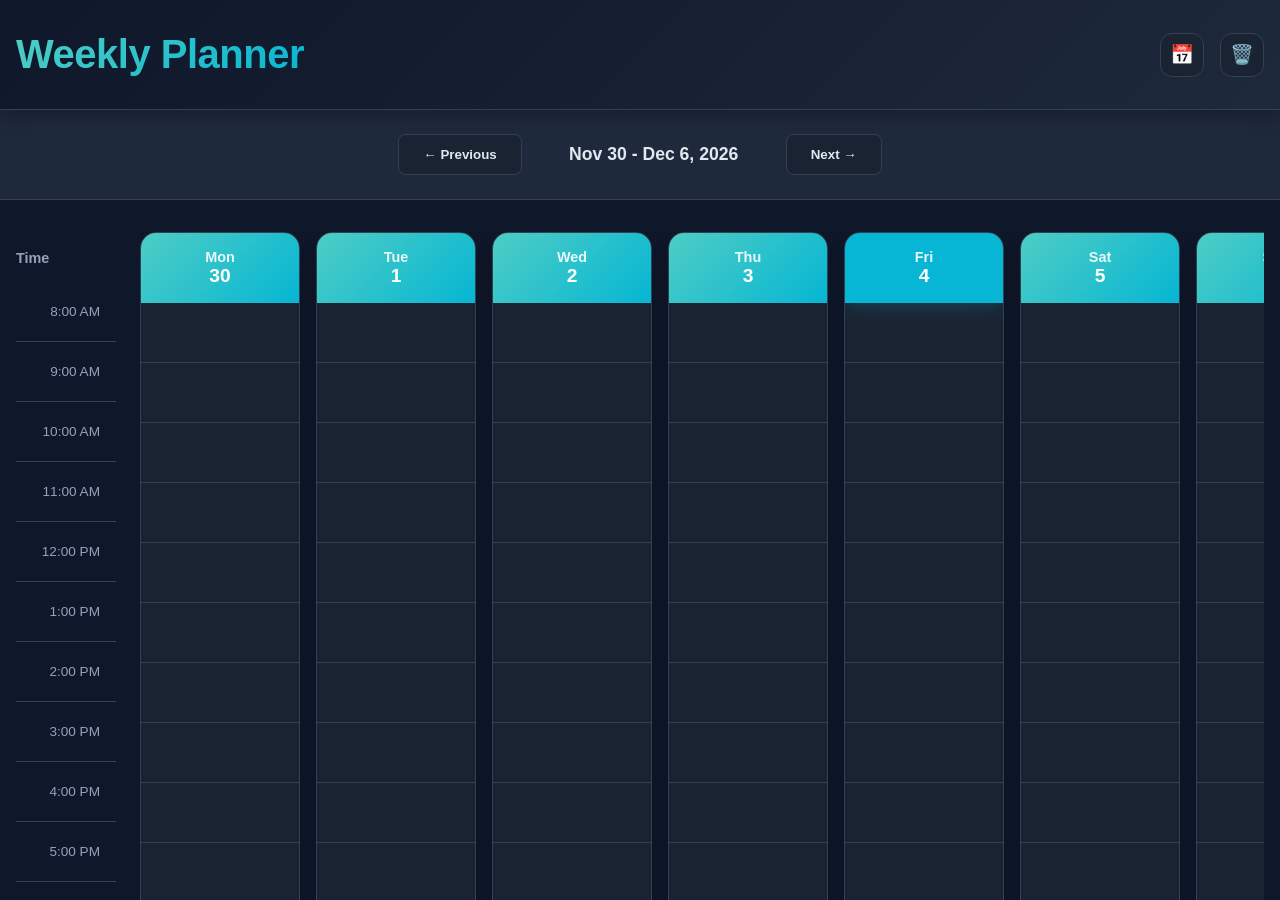
<file: index.html>
<!DOCTYPE html>
<html lang="en">
<head>
    <meta charset="UTF-8">
    <meta name="viewport" content="width=device-width, initial-scale=1.0">
    <title>Weekly Schedule Planner</title>
    <link rel="stylesheet" href="styles.css">
</head>
<body>
    <div class="app-container">
        <header class="header">
            <div class="header-content">
                <h1 class="app-title">Weekly Planner</h1>
                <div class="header-controls">
                    <button class="btn-icon" id="todayBtn" title="Go to Today">
                        <span>📅</span>
                    </button>
                    <button class="btn-icon" id="clearBtn" title="Clear All">
                        <span>🗑️</span>
                    </button>
                </div>
            </div>
        </header>

        <div class="week-navigation">
            <button class="nav-btn prev-week" id="prevWeek">← Previous</button>
            <span class="week-label" id="weekLabel"></span>
            <button class="nav-btn next-week" id="nextWeek">Next →</button>
        </div>

        <main class="schedule-container">
            <div class="schedule-wrapper">
                <div class="time-column">
                    <div class="time-header">Time</div>
                    <div class="time-slots" id="timeSlots"></div>
                </div>

                <div class="days-container" id="daysContainer"></div>
            </div>
        </main>
    </div>

    <!-- Quick Add Modal -->
    <div class="modal" id="quickAddModal">
        <div class="modal-content">
            <div class="modal-header">
                <h2>Add Event</h2>
                <button class="modal-close" id="closeModal">&times;</button>
            </div>
            <div class="modal-body">
                <input type="text" id="eventTitle" placeholder="Event name" class="input-field">
                <textarea id="eventDescription" placeholder="Description (optional)" class="input-field"></textarea>
                <div class="form-group">
                    <label>Start Time</label>
                    <select id="eventStartTime" class="input-field"></select>
                </div>
                <div class="form-group">
                    <label>Duration</label>
                    <select id="eventDuration" class="input-field">
                        <option value="1">30 min</option>
                        <option value="2" selected>1 hour</option>
                        <option value="3">1.5 hours</option>
                        <option value="4">2 hours</option>
                        <option value="6">3 hours</option>
                    </select>
                </div>
                <div class="form-group">
                    <label>Color</label>
                    <div class="color-picker">
                        <input type="radio" name="color" value="#FF6B6B" id="color1">
                        <label for="color1" class="color-option" style="background-color: #FF6B6B;"></label>
                        <input type="radio" name="color" value="#4ECDC4" id="color2" checked>
                        <label for="color2" class="color-option" style="background-color: #4ECDC4;"></label>
                        <input type="radio" name="color" value="#45B7D1" id="color3">
                        <label for="color3" class="color-option" style="background-color: #45B7D1;"></label>
                        <input type="radio" name="color" value="#FFA07A" id="color4">
                        <label for="color4" class="color-option" style="background-color: #FFA07A;"></label>
                        <input type="radio" name="color" value="#98D8C8" id="color5">
                        <label for="color5" class="color-option" style="background-color: #98D8C8;"></label>
                        <input type="radio" name="color" value="#F7DC6F" id="color6">
                        <label for="color6" class="color-option" style="background-color: #F7DC6F;"></label>
                    </div>
                </div>
            </div>
            <div class="modal-footer">
                <button class="btn-secondary" id="cancelBtn">Cancel</button>
                <button class="btn-primary" id="addEventBtn">Add Event</button>
            </div>
        </div>
    </div>

    <!-- Event Detail Modal -->
    <div class="modal" id="eventModal">
        <div class="modal-content modal-small">
            <div class="modal-header">
                <h2 id="eventTitle2"></h2>
                <button class="modal-close" id="closeEventModal">&times;</button>
            </div>
            <div class="modal-body">
                <p id="eventDesc"></p>
                <p class="event-time"><strong>Time:</strong> <span id="eventTime"></span></p>
            </div>
            <div class="modal-footer">
                <button class="btn-secondary" id="editEventBtn">Edit</button>
                <button class="btn-danger" id="deleteEventBtn">Delete</button>
                <button class="btn-primary" id="closeEventBtn">Close</button>
            </div>
        </div>
    </div>

    <!-- Edit Event Modal -->
    <div class="modal" id="editModal">
        <div class="modal-content">
            <div class="modal-header">
                <h2>Edit Event</h2>
                <button class="modal-close" id="closeEditModal">&times;</button>
            </div>
            <div class="modal-body">
                <input type="text" id="editEventTitle" placeholder="Event name" class="input-field">
                <textarea id="editEventDescription" placeholder="Description (optional)" class="input-field"></textarea>
                <div class="form-group">
                    <label>Start Time</label>
                    <select id="editEventStartTime" class="input-field"></select>
                </div>
                <div class="form-group">
                    <label>Duration</label>
                    <select id="editEventDuration" class="input-field">
                        <option value="1">30 min</option>
                        <option value="2">1 hour</option>
                        <option value="3">1.5 hours</option>
                        <option value="4">2 hours</option>
                        <option value="6">3 hours</option>
                    </select>
                </div>
                <div class="form-group">
                    <label>Color</label>
                    <div class="color-picker">
                        <input type="radio" name="editColor" value="#FF6B6B" id="editColor1">
                        <label for="editColor1" class="color-option" style="background-color: #FF6B6B;"></label>
                        <input type="radio" name="editColor" value="#4ECDC4" id="editColor2">
                        <label for="editColor2" class="color-option" style="background-color: #4ECDC4;"></label>
                        <input type="radio" name="editColor" value="#45B7D1" id="editColor3">
                        <label for="editColor3" class="color-option" style="background-color: #45B7D1;"></label>
                        <input type="radio" name="editColor" value="#FFA07A" id="editColor4">
                        <label for="editColor4" class="color-option" style="background-color: #FFA07A;"></label>
                        <input type="radio" name="editColor" value="#98D8C8" id="editColor5">
                        <label for="editColor5" class="color-option" style="background-color: #98D8C8;"></label>
                        <input type="radio" name="editColor" value="#F7DC6F" id="editColor6">
                        <label for="editColor6" class="color-option" style="background-color: #F7DC6F;"></label>
                    </div>
                </div>
            </div>
            <div class="modal-footer">
                <button class="btn-secondary" id="cancelEditBtn">Cancel</button>
                <button class="btn-primary" id="updateEventBtn">Update Event</button>
            </div>
        </div>
    </div>

    <script src="script.js"></script>
</body>
</html>
</file>
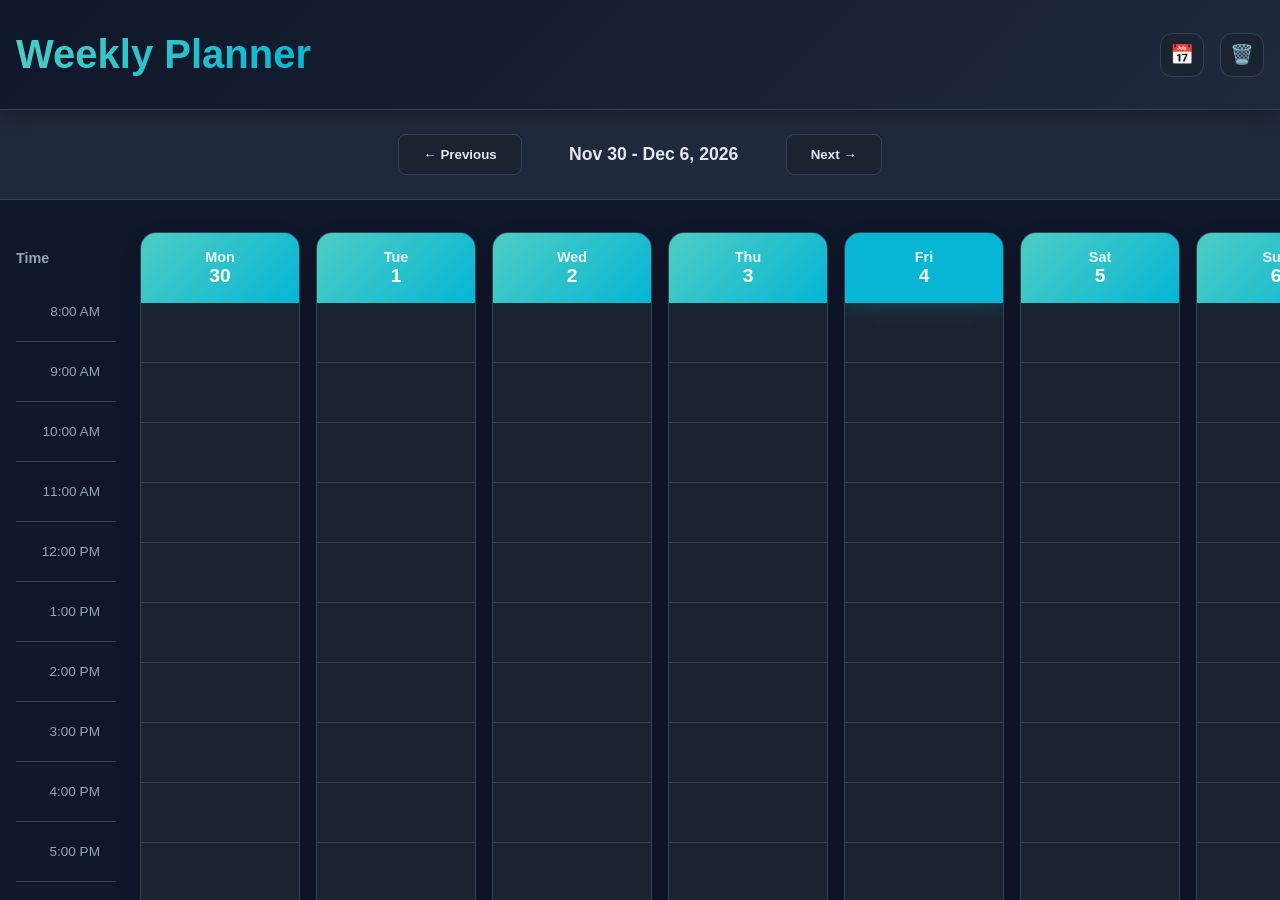
<file: schedule-standalone.html>
<!DOCTYPE html>
<html lang="en">
<head>
    <meta charset="UTF-8">
    <meta name="viewport" content="width=device-width, initial-scale=1.0">
    <title>Weekly Schedule Planner</title>
    <style>
        * {
            margin: 0;
            padding: 0;
            box-sizing: border-box;
        }
        :root {
            --primary-color: #4ECDC4;
            --dark-bg: #0F172A;
            --light-bg: #1E293B;
            --card-bg: #1A2332;
            --text-primary: #E2E8F0;
            --text-secondary: #94A3B8;
            --border-color: #334155;
            --accent-color: #06B6D4;
        }
        html, body {
            height: 100%;
            font-family: 'Segoe UI', Tahoma, Geneva, Verdana, sans-serif;
            background-color: var(--dark-bg);
            color: var(--text-primary);
            scroll-behavior: smooth;
        }
        body { overflow-x: hidden; }
        .header {
            background: linear-gradient(135deg, var(--dark-bg) 0%, var(--light-bg) 100%);
            border-bottom: 1px solid var(--border-color);
            padding: 2rem 1rem;
            position: sticky;
            top: 0;
            z-index: 100;
            box-shadow: 0 4px 20px rgba(0, 0, 0, 0.3);
        }
        .header-content {
            max-width: 1400px;
            margin: 0 auto;
            display: flex;
            justify-content: space-between;
            align-items: center;
        }
        .app-title {
            font-size: 2.5rem;
            font-weight: 700;
            background: linear-gradient(135deg, var(--primary-color), var(--accent-color));
            -webkit-background-clip: text;
            -webkit-text-fill-color: transparent;
            background-clip: text;
        }
        .header-controls { display: flex; gap: 1rem; }
        .btn-icon {
            background: var(--card-bg);
            border: 1px solid var(--border-color);
            color: var(--text-primary);
            width: 44px;
            height: 44px;
            border-radius: 12px;
            cursor: pointer;
            font-size: 1.2rem;
            display: flex;
            align-items: center;
            justify-content: center;
            transition: all 0.3s ease;
        }
        .btn-icon:hover {
            background: var(--primary-color);
            border-color: var(--primary-color);
            transform: scale(1.05);
        }
        .week-navigation {
            display: flex;
            justify-content: center;
            align-items: center;
            gap: 2rem;
            padding: 1.5rem 1rem;
            background: var(--light-bg);
            border-bottom: 1px solid var(--border-color);
        }
        .nav-btn {
            background: var(--card-bg);
            border: 1px solid var(--border-color);
            color: var(--text-primary);
            padding: 0.75rem 1.5rem;
            border-radius: 8px;
            cursor: pointer;
            font-weight: 600;
            transition: all 0.3s ease;
        }
        .nav-btn:hover {
            background: var(--primary-color);
            border-color: var(--primary-color);
            transform: translateY(-2px);
        }
        .week-label {
            font-size: 1.1rem;
            font-weight: 600;
            color: var(--text-primary);
            min-width: 200px;
            text-align: center;
        }
        .app-container {
            display: flex;
            flex-direction: column;
            height: 100vh;
            background-color: var(--dark-bg);
        }
        .schedule-container {
            flex: 1;
            overflow-y: auto;
            padding: 2rem 1rem;
            background-color: var(--dark-bg);
        }
        .schedule-wrapper {
            max-width: 1400px;
            margin: 0 auto;
            display: flex;
            gap: 1.5rem;
        }
        .time-column {
            width: 100px;
            flex-shrink: 0;
        }
        .time-header {
            font-weight: 600;
            color: var(--text-secondary);
            font-size: 0.9rem;
            height: 50px;
            display: flex;
            align-items: flex-end;
            padding-bottom: 1rem;
        }
        .time-slots { display: flex; flex-direction: column; }
        .time-slot {
            height: 60px;
            display: flex;
            align-items: center;
            justify-content: flex-end;
            padding-right: 1rem;
            color: var(--text-secondary);
            font-size: 0.85rem;
            font-weight: 500;
            border-bottom: 1px solid var(--border-color);
        }
        .days-container {
            flex: 1;
            display: grid;
            grid-template-columns: repeat(7, 1fr);
            gap: 1rem;
        }
        .day-column {
            background: var(--card-bg);
            border-radius: 16px;
            border: 1px solid var(--border-color);
            overflow: hidden;
            display: flex;
            flex-direction: column;
            min-width: 160px;
            box-shadow: 0 4px 15px rgba(0, 0, 0, 0.2);
            transition: all 0.3s ease;
        }
        .day-column:hover {
            border-color: var(--primary-color);
            box-shadow: 0 8px 25px rgba(78, 205, 196, 0.1);
            transform: translateY(-2px);
        }
        .day-header {
            background: linear-gradient(135deg, var(--primary-color), var(--accent-color));
            padding: 1rem;
            color: white;
            font-weight: 700;
            text-align: center;
            min-height: 50px;
            display: flex;
            flex-direction: column;
            justify-content: center;
        }
        .day-name { font-size: 0.9rem; opacity: 0.9; }
        .day-date { font-size: 1.2rem; font-weight: 700; }
        .day-today .day-header {
            background: linear-gradient(135deg, var(--accent-color), #06B6D4);
            box-shadow: 0 0 20px rgba(6, 182, 212, 0.3);
        }
        .day-slots {
            flex: 1;
            display: flex;
            flex-direction: column;
            position: relative;
        }
        .day-slot {
            height: 60px;
            border-bottom: 1px solid var(--border-color);
            position: relative;
            transition: all 0.2s ease;
            cursor: pointer;
        }
        .day-slot:hover {
            background-color: rgba(78, 205, 196, 0.1);
        }
        .event {
            position: absolute;
            left: 8px;
            right: 8px;
            border-radius: 8px;
            padding: 0.5rem;
            cursor: pointer;
            font-size: 0.8rem;
            font-weight: 600;
            overflow: hidden;
            text-overflow: ellipsis;
            white-space: nowrap;
            transition: all 0.3s ease;
            box-shadow: 0 2px 8px rgba(0, 0, 0, 0.3);
            border-left: 4px solid;
            color: white;
        }
        .event:hover {
            transform: translateX(4px);
            box-shadow: 0 4px 12px rgba(0, 0, 0, 0.4);
        }
        .modal {
            display: none;
            position: fixed;
            top: 0;
            left: 0;
            right: 0;
            bottom: 0;
            background-color: rgba(0, 0, 0, 0.7);
            z-index: 1000;
            align-items: center;
            justify-content: center;
        }
        .modal.active { display: flex; }
        .modal-content {
            background: var(--light-bg);
            border-radius: 16px;
            border: 1px solid var(--border-color);
            width: 90%;
            max-width: 500px;
            max-height: 90vh;
            overflow-y: auto;
            box-shadow: 0 20px 60px rgba(0, 0, 0, 0.4);
            animation: slideUp 0.3s ease;
        }
        @keyframes slideUp {
            from { transform: translateY(20px); opacity: 0; }
            to { transform: translateY(0); opacity: 1; }
        }
        .modal-header {
            display: flex;
            justify-content: space-between;
            align-items: center;
            padding: 1.5rem;
            border-bottom: 1px solid var(--border-color);
        }
        .modal-close {
            background: none;
            border: none;
            color: var(--text-primary);
            font-size: 2rem;
            cursor: pointer;
            padding: 0;
        }
        .modal-close:hover { color: var(--primary-color); }
        .modal-body {
            padding: 1.5rem;
            display: flex;
            flex-direction: column;
            gap: 1rem;
        }
        .modal-footer {
            display: flex;
            gap: 1rem;
            padding: 1.5rem;
            border-top: 1px solid var(--border-color);
            justify-content: flex-end;
        }
        .input-field {
            width: 100%;
            padding: 0.75rem 1rem;
            background: var(--card-bg);
            border: 1px solid var(--border-color);
            border-radius: 8px;
            color: var(--text-primary);
            font-size: 1rem;
            transition: all 0.3s ease;
            font-family: inherit;
        }
        .input-field:focus {
            outline: none;
            border-color: var(--primary-color);
            background: var(--dark-bg);
            box-shadow: 0 0 0 3px rgba(78, 205, 196, 0.1);
        }
        textarea.input-field { resize: vertical; min-height: 100px; }
        .form-group {
            display: flex;
            flex-direction: column;
            gap: 0.5rem;
        }
        .form-group label {
            font-weight: 600;
            color: var(--text-primary);
            font-size: 0.95rem;
        }
        .color-picker {
            display: flex;
            gap: 0.8rem;
            flex-wrap: wrap;
        }
        .color-picker input { display: none; }
        .color-option {
            width: 40px;
            height: 40px;
            border-radius: 8px;
            cursor: pointer;
            transition: all 0.3s ease;
            border: 3px solid transparent;
        }
        .color-picker input:checked + .color-option {
            border-color: white;
            transform: scale(1.1);
            box-shadow: 0 0 15px rgba(78, 205, 196, 0.5);
        }
        .btn-primary, .btn-secondary, .btn-danger {
            padding: 0.75rem 1.5rem;
            border: none;
            border-radius: 8px;
            font-weight: 600;
            cursor: pointer;
            transition: all 0.3s ease;
            font-size: 1rem;
        }
        .btn-primary {
            background: linear-gradient(135deg, var(--primary-color), var(--accent-color));
            color: white;
        }
        .btn-primary:hover {
            transform: translateY(-2px);
            box-shadow: 0 8px 20px rgba(78, 205, 196, 0.3);
        }
        .btn-secondary {
            background: var(--card-bg);
            color: var(--text-primary);
            border: 1px solid var(--border-color);
        }
        .btn-secondary:hover {
            background: var(--border-color);
            transform: translateY(-2px);
        }
        .btn-danger {
            background: #EF4444;
            color: white;
        }
        .btn-danger:hover {
            background: #DC2626;
            transform: translateY(-2px);
        }
        @media (max-width: 768px) {
            .days-container { grid-template-columns: repeat(2, 1fr); }
            .time-column { display: none; }
        }
    </style>
</head>
<body>
    <div class="app-container">
        <header class="header">
            <div class="header-content">
                <h1 class="app-title">Weekly Planner</h1>
                <div class="header-controls">
                    <button class="btn-icon" id="todayBtn" title="Go to Today">📅</button>
                    <button class="btn-icon" id="clearBtn" title="Clear All">🗑️</button>
                </div>
            </div>
        </header>

        <div class="week-navigation">
            <button class="nav-btn" id="prevWeek">← Previous</button>
            <span class="week-label" id="weekLabel"></span>
            <button class="nav-btn" id="nextWeek">Next →</button>
        </div>

        <main class="schedule-container">
            <div class="schedule-wrapper">
                <div class="time-column">
                    <div class="time-header">Time</div>
                    <div class="time-slots" id="timeSlots"></div>
                </div>
                <div class="days-container" id="daysContainer"></div>
            </div>
        </main>
    </div>

    <div class="modal" id="quickAddModal">
        <div class="modal-content">
            <div class="modal-header">
                <h2>Add Event</h2>
                <button class="modal-close" id="closeModal">&times;</button>
            </div>
            <div class="modal-body">
                <input type="text" id="eventTitle" placeholder="Event name" class="input-field">
                <textarea id="eventDescription" placeholder="Description (optional)" class="input-field"></textarea>
                <div class="form-group">
                    <label>Start Time</label>
                    <select id="eventStartTime" class="input-field"></select>
                </div>
                <div class="form-group">
                    <label>Duration</label>
                    <select id="eventDuration" class="input-field">
                        <option value="1">30 min</option>
                        <option value="2" selected>1 hour</option>
                        <option value="3">1.5 hours</option>
                        <option value="4">2 hours</option>
                        <option value="6">3 hours</option>
                    </select>
                </div>
                <div class="form-group">
                    <label>Color</label>
                    <div class="color-picker">
                        <input type="radio" name="color" value="#FF6B6B" id="color1"><label for="color1" class="color-option" style="background-color: #FF6B6B;"></label>
                        <input type="radio" name="color" value="#4ECDC4" id="color2" checked><label for="color2" class="color-option" style="background-color: #4ECDC4;"></label>
                        <input type="radio" name="color" value="#45B7D1" id="color3"><label for="color3" class="color-option" style="background-color: #45B7D1;"></label>
                        <input type="radio" name="color" value="#FFA07A" id="color4"><label for="color4" class="color-option" style="background-color: #FFA07A;"></label>
                        <input type="radio" name="color" value="#98D8C8" id="color5"><label for="color5" class="color-option" style="background-color: #98D8C8;"></label>
                        <input type="radio" name="color" value="#F7DC6F" id="color6"><label for="color6" class="color-option" style="background-color: #F7DC6F;"></label>
                    </div>
                </div>
            </div>
            <div class="modal-footer">
                <button class="btn-secondary" id="cancelBtn">Cancel</button>
                <button class="btn-primary" id="addEventBtn">Add Event</button>
            </div>
        </div>
    </div>

    <div class="modal" id="eventModal">
        <div class="modal-content" style="max-width: 400px;">
            <div class="modal-header">
                <h2 id="eventTitle2"></h2>
                <button class="modal-close" id="closeEventModal">&times;</button>
            </div>
            <div class="modal-body">
                <p id="eventDesc"></p>
                <p style="color: var(--text-secondary); font-size: 0.95rem;"><strong>Time:</strong> <span id="eventTime"></span></p>
            </div>
            <div class="modal-footer">
                <button class="btn-secondary" id="editEventBtn">Edit</button>
                <button class="btn-danger" id="deleteEventBtn">Delete</button>
                <button class="btn-primary" id="closeEventBtn">Close</button>
            </div>
        </div>
    </div>

    <div class="modal" id="editModal">
        <div class="modal-content">
            <div class="modal-header">
                <h2>Edit Event</h2>
                <button class="modal-close" id="closeEditModal">&times;</button>
            </div>
            <div class="modal-body">
                <input type="text" id="editEventTitle" placeholder="Event name" class="input-field">
                <textarea id="editEventDescription" placeholder="Description (optional)" class="input-field"></textarea>
                <div class="form-group">
                    <label>Start Time</label>
                    <select id="editEventStartTime" class="input-field"></select>
                </div>
                <div class="form-group">
                    <label>Duration</label>
                    <select id="editEventDuration" class="input-field">
                        <option value="1">30 min</option>
                        <option value="2">1 hour</option>
                        <option value="3">1.5 hours</option>
                        <option value="4">2 hours</option>
                        <option value="6">3 hours</option>
                    </select>
                </div>
                <div class="form-group">
                    <label>Color</label>
                    <div class="color-picker">
                        <input type="radio" name="editColor" value="#FF6B6B" id="editColor1"><label for="editColor1" class="color-option" style="background-color: #FF6B6B;"></label>
                        <input type="radio" name="editColor" value="#4ECDC4" id="editColor2"><label for="editColor2" class="color-option" style="background-color: #4ECDC4;"></label>
                        <input type="radio" name="editColor" value="#45B7D1" id="editColor3"><label for="editColor3" class="color-option" style="background-color: #45B7D1;"></label>
                        <input type="radio" name="editColor" value="#FFA07A" id="editColor4"><label for="editColor4" class="color-option" style="background-color: #FFA07A;"></label>
                        <input type="radio" name="editColor" value="#98D8C8" id="editColor5"><label for="editColor5" class="color-option" style="background-color: #98D8C8;"></label>
                        <input type="radio" name="editColor" value="#F7DC6F" id="editColor6"><label for="editColor6" class="color-option" style="background-color: #F7DC6F;"></label>
                    </div>
                </div>
            </div>
            <div class="modal-footer">
                <button class="btn-secondary" id="cancelEditBtn">Cancel</button>
                <button class="btn-primary" id="updateEventBtn">Update Event</button>
            </div>
        </div>
    </div>

    <script>
        class SchedulePlanner {
            constructor() {
                this.currentDate = new Date();
                this.events = this.loadEvents();
                this.selectedEvent = null;
                this.selectedDay = null;
                this.init();
            }
            init() {
                this.setupEventListeners();
                this.generateTimeSlots();
                this.render();
            }
            setupEventListeners() {
                document.getElementById('prevWeek').addEventListener('click', () => this.previousWeek());
                document.getElementById('nextWeek').addEventListener('click', () => this.nextWeek());
                document.getElementById('todayBtn').addEventListener('click', () => this.goToToday());
                document.getElementById('clearBtn').addEventListener('click', () => this.clearAllEvents());
                document.getElementById('closeModal').addEventListener('click', () => this.closeQuickAddModal());
                document.getElementById('cancelBtn').addEventListener('click', () => this.closeQuickAddModal());
                document.getElementById('addEventBtn').addEventListener('click', () => this.addEvent());
                document.getElementById('closeEventModal').addEventListener('click', () => this.closeEventModal());
                document.getElementById('closeEventBtn').addEventListener('click', () => this.closeEventModal());
                document.getElementById('deleteEventBtn').addEventListener('click', () => this.deleteEvent());
                document.getElementById('editEventBtn').addEventListener('click', () => this.openEditModal());
                document.getElementById('closeEditModal').addEventListener('click', () => this.closeEditModal());
                document.getElementById('cancelEditBtn').addEventListener('click', () => this.closeEditModal());
                document.getElementById('updateEventBtn').addEventListener('click', () => this.updateEvent());
                document.getElementById('quickAddModal').addEventListener('click', (e) => { if (e.target.id === 'quickAddModal') this.closeQuickAddModal(); });
                document.getElementById('eventModal').addEventListener('click', (e) => { if (e.target.id === 'eventModal') this.closeEventModal(); });
                document.getElementById('editModal').addEventListener('click', (e) => { if (e.target.id === 'editModal') this.closeEditModal(); });
                document.addEventListener('keydown', (e) => { if (e.key === 'Escape') { this.closeQuickAddModal(); this.closeEventModal(); this.closeEditModal(); } });
            }
            generateTimeSlots() {
                const timeSlots = document.getElementById('timeSlots');
                timeSlots.innerHTML = '';
                for (let i = 8; i <= 22; i++) {
                    const slot = document.createElement('div');
                    slot.className = 'time-slot';
                    const hour = i > 12 ? i - 12 : i;
                    const ampm = i >= 12 ? 'PM' : 'AM';
                    slot.textContent = `${hour}:00 ${ampm}`;
                    timeSlots.appendChild(slot);
                }
                this.populateTimeSelectors();
            }
            populateTimeSelectors() {
                ['eventStartTime', 'editEventStartTime'].forEach(selectorId => {
                    const selector = document.getElementById(selectorId);
                    selector.innerHTML = '';
                    for (let i = 8; i <= 22; i++) {
                        const option = document.createElement('option');
                        option.value = i;
                        const hour = i > 12 ? i - 12 : i;
                        const ampm = i >= 12 ? 'PM' : 'AM';
                        option.textContent = `${hour}:00 ${ampm}`;
                        selector.appendChild(option);
                    }
                });
            }
            getWeekDays() {
                const start = new Date(this.currentDate);
                start.setDate(start.getDate() - start.getDay() + 1);
                const days = [];
                for (let i = 0; i < 7; i++) {
                    const date = new Date(start);
                    date.setDate(date.getDate() + i);
                    days.push(date);
                }
                return days;
            }
            updateWeekLabel() {
                const days = this.getWeekDays();
                const start = days[0];
                const end = days[6];
                const startMonth = start.toLocaleDateString('en-US', { month: 'short', day: 'numeric' });
                const endMonth = end.toLocaleDateString('en-US', { month: 'short', day: 'numeric', year: 'numeric' });
                document.getElementById('weekLabel').textContent = `${startMonth} - ${endMonth}`;
            }
            render() {
                this.updateWeekLabel();
                const daysContainer = document.getElementById('daysContainer');
                daysContainer.innerHTML = '';
                this.getWeekDays().forEach(date => {
                    const dayColumn = this.createDayColumn(date);
                    daysContainer.appendChild(dayColumn);
                });
            }
            createDayColumn(date) {
                const dayColumn = document.createElement('div');
                const dateStr = this.getDateString(date);
                const isToday = this.isToday(date);
                dayColumn.className = `day-column ${isToday ? 'day-today' : ''}`;
                const dayName = date.toLocaleDateString('en-US', { weekday: 'short' });
                const dayDate = date.getDate();
                const header = document.createElement('div');
                header.className = 'day-header';
                header.innerHTML = `<div class="day-name">${dayName}</div><div class="day-date">${dayDate}</div>`;
                const slotsContainer = document.createElement('div');
                slotsContainer.className = 'day-slots';
                for (let hour = 8; hour <= 22; hour++) {
                    const slot = document.createElement('div');
                    slot.className = 'day-slot empty';
                    slot.dataset.hour = hour;
                    slot.dataset.date = dateStr;
                    slot.addEventListener('click', (e) => {
                        if (!e.target.classList.contains('event')) {
                            this.selectedDay = dateStr;
                            this.openQuickAddModal(hour);
                        }
                    });
                    slotsContainer.appendChild(slot);
                }
                dayColumn.appendChild(header);
                dayColumn.appendChild(slotsContainer);
                this.renderEventsForDay(slotsContainer, dateStr);
                return dayColumn;
            }
            renderEventsForDay(slotsContainer, dateStr) {
                const dayEvents = this.events.filter(e => e.date === dateStr);
                dayEvents.forEach(event => {
                    const firstSlot = slotsContainer.querySelector(`[data-hour="${event.startTime}"]`);
                    if (firstSlot) {
                        const eventElement = document.createElement('div');
                        eventElement.className = 'event';
                        eventElement.style.backgroundColor = event.color;
                        eventElement.style.borderLeftColor = event.color;
                        eventElement.textContent = event.title;
                        eventElement.style.height = (event.duration * 60) + 'px';
                        eventElement.addEventListener('click', (e) => {
                            e.stopPropagation();
                            this.selectedEvent = event;
                            this.showEventModal(event);
                        });
                        firstSlot.appendChild(eventElement);
                        firstSlot.classList.remove('empty');
                    }
                });
            }
            openQuickAddModal(hour) {
                document.getElementById('eventTitle').value = '';
                document.getElementById('eventDescription').value = '';
                document.getElementById('eventStartTime').value = hour;
                document.getElementById('eventDuration').value = '2';
                document.getElementById('color2').checked = true;
                document.getElementById('quickAddModal').classList.add('active');
                document.getElementById('eventTitle').focus();
            }
            closeQuickAddModal() {
                document.getElementById('quickAddModal').classList.remove('active');
            }
            addEvent() {
                const title = document.getElementById('eventTitle').value.trim();
                const description = document.getElementById('eventDescription').value.trim();
                const startTime = parseInt(document.getElementById('eventStartTime').value);
                const duration = parseInt(document.getElementById('eventDuration').value);
                const color = document.querySelector('input[name="color"]:checked').value;
                if (!title) { alert('Please enter an event title'); return; }
                this.events.push({
                    id: Date.now(),
                    date: this.selectedDay,
                    title, description, startTime, duration, color
                });
                this.saveEvents();
                this.closeQuickAddModal();
                this.render();
            }
            showEventModal(event) {
                document.getElementById('eventTitle2').textContent = event.title;
                document.getElementById('eventDesc').textContent = event.description || 'No description';
                const hour = event.startTime > 12 ? event.startTime - 12 : event.startTime;
                const ampm = event.startTime >= 12 ? 'PM' : 'AM';
                const endHour = event.startTime + event.duration > 12 ? event.startTime + event.duration - 12 : event.startTime + event.duration;
                const endAmpm = event.startTime + event.duration >= 12 ? 'PM' : 'AM';
                document.getElementById('eventTime').textContent = `${hour}:00 ${ampm} - ${endHour}:00 ${endAmpm}`;
                document.getElementById('eventModal').classList.add('active');
            }
            closeEventModal() { document.getElementById('eventModal').classList.remove('active'); }
            openEditModal() {
                const event = this.selectedEvent;
                document.getElementById('editEventTitle').value = event.title;
                document.getElementById('editEventDescription').value = event.description;
                document.getElementById('editEventStartTime').value = event.startTime;
                document.getElementById('editEventDuration').value = event.duration;
                document.querySelector(`input[name="editColor"][value="${event.color}"]`).checked = true;
                this.closeEventModal();
                document.getElementById('editModal').classList.add('active');
            }
            closeEditModal() { document.getElementById('editModal').classList.remove('active'); }
            updateEvent() {
                const event = this.selectedEvent;
                event.title = document.getElementById('editEventTitle').value.trim();
                event.description = document.getElementById('editEventDescription').value.trim();
                event.startTime = parseInt(document.getElementById('editEventStartTime').value);
                event.duration = parseInt(document.getElementById('editEventDuration').value);
                event.color = document.querySelector('input[name="editColor"]:checked').value;
                if (!event.title) { alert('Please enter an event title'); return; }
                this.saveEvents();
                this.closeEditModal();
                this.render();
            }
            deleteEvent() {
                if (confirm('Delete this event?')) {
                    const index = this.events.findIndex(e => e.id === this.selectedEvent.id);
                    if (index > -1) {
                        this.events.splice(index, 1);
                        this.saveEvents();
                        this.closeEventModal();
                        this.render();
                    }
                }
            }
            previousWeek() { this.currentDate.setDate(this.currentDate.getDate() - 7); this.render(); }
            nextWeek() { this.currentDate.setDate(this.currentDate.getDate() + 7); this.render(); }
            goToToday() { this.currentDate = new Date(); this.render(); }
            clearAllEvents() {
                if (confirm('Delete all events?')) {
                    this.events = [];
                    this.saveEvents();
                    this.render();
                }
            }
            getDateString(date) {
                const year = date.getFullYear();
                const month = String(date.getMonth() + 1).padStart(2, '0');
                const day = String(date.getDate()).padStart(2, '0');
                return `${year}-${month}-${day}`;
            }
            isToday(date) {
                const today = new Date();
                return date.getDate() === today.getDate() && date.getMonth() === today.getMonth() && date.getFullYear() === today.getFullYear();
            }
            saveEvents() { localStorage.setItem('scheduleEvents', JSON.stringify(this.events)); }
            loadEvents() {
                const stored = localStorage.getItem('scheduleEvents');
                return stored ? JSON.parse(stored) : [];
            }
        }
        document.addEventListener('DOMContentLoaded', () => { new SchedulePlanner(); });
    </script>
</body>
</html>
</file>
<file: styles.css>
* {
    margin: 0;
    padding: 0;
    box-sizing: border-box;
}

:root {
    --primary-color: #4ECDC4;
    --dark-bg: #0F172A;
    --light-bg: #1E293B;
    --card-bg: #1A2332;
    --text-primary: #E2E8F0;
    --text-secondary: #94A3B8;
    --border-color: #334155;
    --accent-color: #06B6D4;
    --success: #10B981;
    --danger: #EF4444;
}

html, body {
    height: 100%;
    font-family: 'Segoe UI', Tahoma, Geneva, Verdana, sans-serif;
    background-color: var(--dark-bg);
    color: var(--text-primary);
    scroll-behavior: smooth;
}

body {
    overflow-x: hidden;
}

/* Header */
.header {
    background: linear-gradient(135deg, var(--dark-bg) 0%, var(--light-bg) 100%);
    border-bottom: 1px solid var(--border-color);
    padding: 2rem 1rem;
    position: sticky;
    top: 0;
    z-index: 100;
    box-shadow: 0 4px 20px rgba(0, 0, 0, 0.3);
}

.header-content {
    max-width: 1400px;
    margin: 0 auto;
    display: flex;
    justify-content: space-between;
    align-items: center;
}

.app-title {
    font-size: 2.5rem;
    font-weight: 700;
    background: linear-gradient(135deg, var(--primary-color), var(--accent-color));
    -webkit-background-clip: text;
    -webkit-text-fill-color: transparent;
    background-clip: text;
    letter-spacing: -0.5px;
}

.header-controls {
    display: flex;
    gap: 1rem;
}

.btn-icon {
    background: var(--card-bg);
    border: 1px solid var(--border-color);
    color: var(--text-primary);
    width: 44px;
    height: 44px;
    border-radius: 12px;
    cursor: pointer;
    font-size: 1.2rem;
    display: flex;
    align-items: center;
    justify-content: center;
    transition: all 0.3s ease;
}

.btn-icon:hover {
    background: var(--primary-color);
    border-color: var(--primary-color);
    transform: scale(1.05);
}

/* Week Navigation */
.week-navigation {
    display: flex;
    justify-content: center;
    align-items: center;
    gap: 2rem;
    padding: 1.5rem 1rem;
    background: var(--light-bg);
    border-bottom: 1px solid var(--border-color);
}

.nav-btn {
    background: var(--card-bg);
    border: 1px solid var(--border-color);
    color: var(--text-primary);
    padding: 0.75rem 1.5rem;
    border-radius: 8px;
    cursor: pointer;
    font-weight: 600;
    transition: all 0.3s ease;
}

.nav-btn:hover {
    background: var(--primary-color);
    border-color: var(--primary-color);
    transform: translateY(-2px);
}

.week-label {
    font-size: 1.1rem;
    font-weight: 600;
    color: var(--text-primary);
    min-width: 200px;
    text-align: center;
}

/* Main Container */
.app-container {
    display: flex;
    flex-direction: column;
    height: 100vh;
    background-color: var(--dark-bg);
}

.schedule-container {
    flex: 1;
    overflow-y: auto;
    padding: 2rem 1rem;
    background-color: var(--dark-bg);
}

.schedule-wrapper {
    max-width: 1400px;
    margin: 0 auto;
    display: flex;
    gap: 1.5rem;
    height: fit-content;
}

/* Time Column */
.time-column {
    width: 100px;
    flex-shrink: 0;
}

.time-header {
    font-weight: 600;
    color: var(--text-secondary);
    font-size: 0.9rem;
    height: 50px;
    display: flex;
    align-items: flex-end;
    padding-bottom: 1rem;
}

.time-slots {
    display: flex;
    flex-direction: column;
}

.time-slot {
    height: 60px;
    display: flex;
    align-items: center;
    justify-content: flex-end;
    padding-right: 1rem;
    color: var(--text-secondary);
    font-size: 0.85rem;
    font-weight: 500;
    border-bottom: 1px solid var(--border-color);
}

.time-slot:last-child {
    border-bottom: none;
}

/* Days Container */
.days-container {
    flex: 1;
    display: grid;
    grid-template-columns: repeat(7, 1fr);
    gap: 1rem;
    overflow-x: auto;
    padding-bottom: 1rem;
}

.day-column {
    background: var(--card-bg);
    border-radius: 16px;
    border: 1px solid var(--border-color);
    overflow: hidden;
    display: flex;
    flex-direction: column;
    min-width: 160px;
    box-shadow: 0 4px 15px rgba(0, 0, 0, 0.2);
    transition: all 0.3s ease;
}

.day-column:hover {
    border-color: var(--primary-color);
    box-shadow: 0 8px 25px rgba(78, 205, 196, 0.1);
    transform: translateY(-2px);
}

.day-header {
    background: linear-gradient(135deg, var(--primary-color), var(--accent-color));
    padding: 1rem;
    color: white;
    font-weight: 700;
    text-align: center;
    min-height: 50px;
    display: flex;
    flex-direction: column;
    justify-content: center;
}

.day-name {
    font-size: 0.9rem;
    opacity: 0.9;
}

.day-date {
    font-size: 1.2rem;
    font-weight: 700;
}

.day-today .day-header {
    background: linear-gradient(135deg, var(--accent-color), #06B6D4);
    box-shadow: 0 0 20px rgba(6, 182, 212, 0.3);
}

.day-slots {
    flex: 1;
    display: flex;
    flex-direction: column;
    position: relative;
}

.day-slot {
    height: 60px;
    border-bottom: 1px solid var(--border-color);
    position: relative;
    transition: all 0.2s ease;
}

.day-slot:last-child {
    border-bottom: none;
}

.day-slot:hover {
    background-color: rgba(78, 205, 196, 0.05);
}

.day-slot.empty:hover {
    cursor: pointer;
    background-color: rgba(78, 205, 196, 0.1);
}

/* Events */
.event {
    position: absolute;
    left: 8px;
    right: 8px;
    border-radius: 8px;
    padding: 0.5rem;
    cursor: pointer;
    font-size: 0.8rem;
    font-weight: 600;
    overflow: hidden;
    text-overflow: ellipsis;
    white-space: nowrap;
    transition: all 0.3s ease;
    box-shadow: 0 2px 8px rgba(0, 0, 0, 0.3);
    border-left: 4px solid;
    display: flex;
    align-items: center;
    color: white;
    line-height: 1.2;
}

.event:hover {
    transform: translateX(4px);
    box-shadow: 0 4px 12px rgba(0, 0, 0, 0.4);
}

.event-title {
    flex: 1;
    overflow: hidden;
    text-overflow: ellipsis;
    white-space: nowrap;
}

/* Modals */
.modal {
    display: none;
    position: fixed;
    top: 0;
    left: 0;
    right: 0;
    bottom: 0;
    background-color: rgba(0, 0, 0, 0.7);
    z-index: 1000;
    align-items: center;
    justify-content: center;
    animation: fadeIn 0.3s ease;
}

.modal.active {
    display: flex;
}

@keyframes fadeIn {
    from {
        opacity: 0;
    }
    to {
        opacity: 1;
    }
}

.modal-content {
    background: var(--light-bg);
    border-radius: 16px;
    border: 1px solid var(--border-color);
    width: 90%;
    max-width: 500px;
    max-height: 90vh;
    overflow-y: auto;
    animation: slideUp 0.3s ease;
    box-shadow: 0 20px 60px rgba(0, 0, 0, 0.4);
}

.modal-small {
    max-width: 400px;
}

@keyframes slideUp {
    from {
        transform: translateY(20px);
        opacity: 0;
    }
    to {
        transform: translateY(0);
        opacity: 1;
    }
}

.modal-header {
    display: flex;
    justify-content: space-between;
    align-items: center;
    padding: 1.5rem;
    border-bottom: 1px solid var(--border-color);
}

.modal-header h2 {
    font-size: 1.5rem;
    margin: 0;
}

.modal-close {
    background: none;
    border: none;
    color: var(--text-primary);
    font-size: 2rem;
    cursor: pointer;
    transition: color 0.3s ease;
    padding: 0;
    width: 40px;
    height: 40px;
    display: flex;
    align-items: center;
    justify-content: center;
}

.modal-close:hover {
    color: var(--primary-color);
}

.modal-body {
    padding: 1.5rem;
    display: flex;
    flex-direction: column;
    gap: 1rem;
}

.modal-footer {
    display: flex;
    gap: 1rem;
    padding: 1.5rem;
    border-top: 1px solid var(--border-color);
    justify-content: flex-end;
}

/* Form Elements */
.input-field {
    width: 100%;
    padding: 0.75rem 1rem;
    background: var(--card-bg);
    border: 1px solid var(--border-color);
    border-radius: 8px;
    color: var(--text-primary);
    font-size: 1rem;
    transition: all 0.3s ease;
    font-family: inherit;
}

.input-field:focus {
    outline: none;
    border-color: var(--primary-color);
    background: var(--dark-bg);
    box-shadow: 0 0 0 3px rgba(78, 205, 196, 0.1);
}

textarea.input-field {
    resize: vertical;
    min-height: 100px;
}

.form-group {
    display: flex;
    flex-direction: column;
    gap: 0.5rem;
}

.form-group label {
    font-weight: 600;
    color: var(--text-primary);
    font-size: 0.95rem;
}

.color-picker {
    display: flex;
    gap: 0.8rem;
    flex-wrap: wrap;
}

.color-picker input {
    display: none;
}

.color-option {
    width: 40px;
    height: 40px;
    border-radius: 8px;
    cursor: pointer;
    transition: all 0.3s ease;
    border: 3px solid transparent;
    flex-shrink: 0;
}

.color-picker input:checked + .color-option {
    border-color: white;
    transform: scale(1.1);
    box-shadow: 0 0 15px rgba(78, 205, 196, 0.5);
}

.color-option:hover {
    transform: scale(1.05);
}

/* Buttons */
.btn-primary, .btn-secondary, .btn-danger {
    padding: 0.75rem 1.5rem;
    border: none;
    border-radius: 8px;
    font-weight: 600;
    cursor: pointer;
    transition: all 0.3s ease;
    font-size: 1rem;
}

.btn-primary {
    background: linear-gradient(135deg, var(--primary-color), var(--accent-color));
    color: white;
}

.btn-primary:hover {
    transform: translateY(-2px);
    box-shadow: 0 8px 20px rgba(78, 205, 196, 0.3);
}

.btn-secondary {
    background: var(--card-bg);
    color: var(--text-primary);
    border: 1px solid var(--border-color);
}

.btn-secondary:hover {
    background: var(--border-color);
    transform: translateY(-2px);
}

.btn-danger {
    background: var(--danger);
    color: white;
}

.btn-danger:hover {
    background: #DC2626;
    transform: translateY(-2px);
    box-shadow: 0 8px 20px rgba(239, 68, 68, 0.3);
}

/* Event Detail Text */
.event-time {
    color: var(--text-secondary);
    font-size: 0.95rem;
    margin-top: 0.5rem;
}

#eventDesc {
    color: var(--text-secondary);
    line-height: 1.6;
}

/* Responsive Design */
@media (max-width: 1024px) {
    .days-container {
        grid-template-columns: repeat(4, 1fr);
    }

    .app-title {
        font-size: 2rem;
    }
}

@media (max-width: 768px) {
    .days-container {
        grid-template-columns: repeat(2, 1fr);
    }

    .time-column {
        display: none;
    }

    .header-content {
        flex-direction: column;
        gap: 1rem;
    }

    .week-navigation {
        flex-wrap: wrap;
        gap: 1rem;
    }

    .modal-content {
        width: 95%;
        max-width: none;
    }

    .schedule-wrapper {
        flex-direction: column;
    }
}

@media (max-width: 480px) {
    .days-container {
        grid-template-columns: 1fr;
    }

    .day-column {
        min-width: 100%;
    }

    .app-title {
        font-size: 1.5rem;
    }

    .day-slot {
        height: 50px;
    }
}

/* Scrollbar Styling */
::-webkit-scrollbar {
    width: 10px;
    height: 10px;
}

::-webkit-scrollbar-track {
    background: var(--card-bg);
}

::-webkit-scrollbar-thumb {
    background: var(--border-color);
    border-radius: 5px;
}

::-webkit-scrollbar-thumb:hover {
    background: var(--primary-color);
}

/* Utility Classes */
.hidden {
    display: none !important;
}

.truncate {
    overflow: hidden;
    text-overflow: ellipsis;
    white-space: nowrap;
}
</file>
